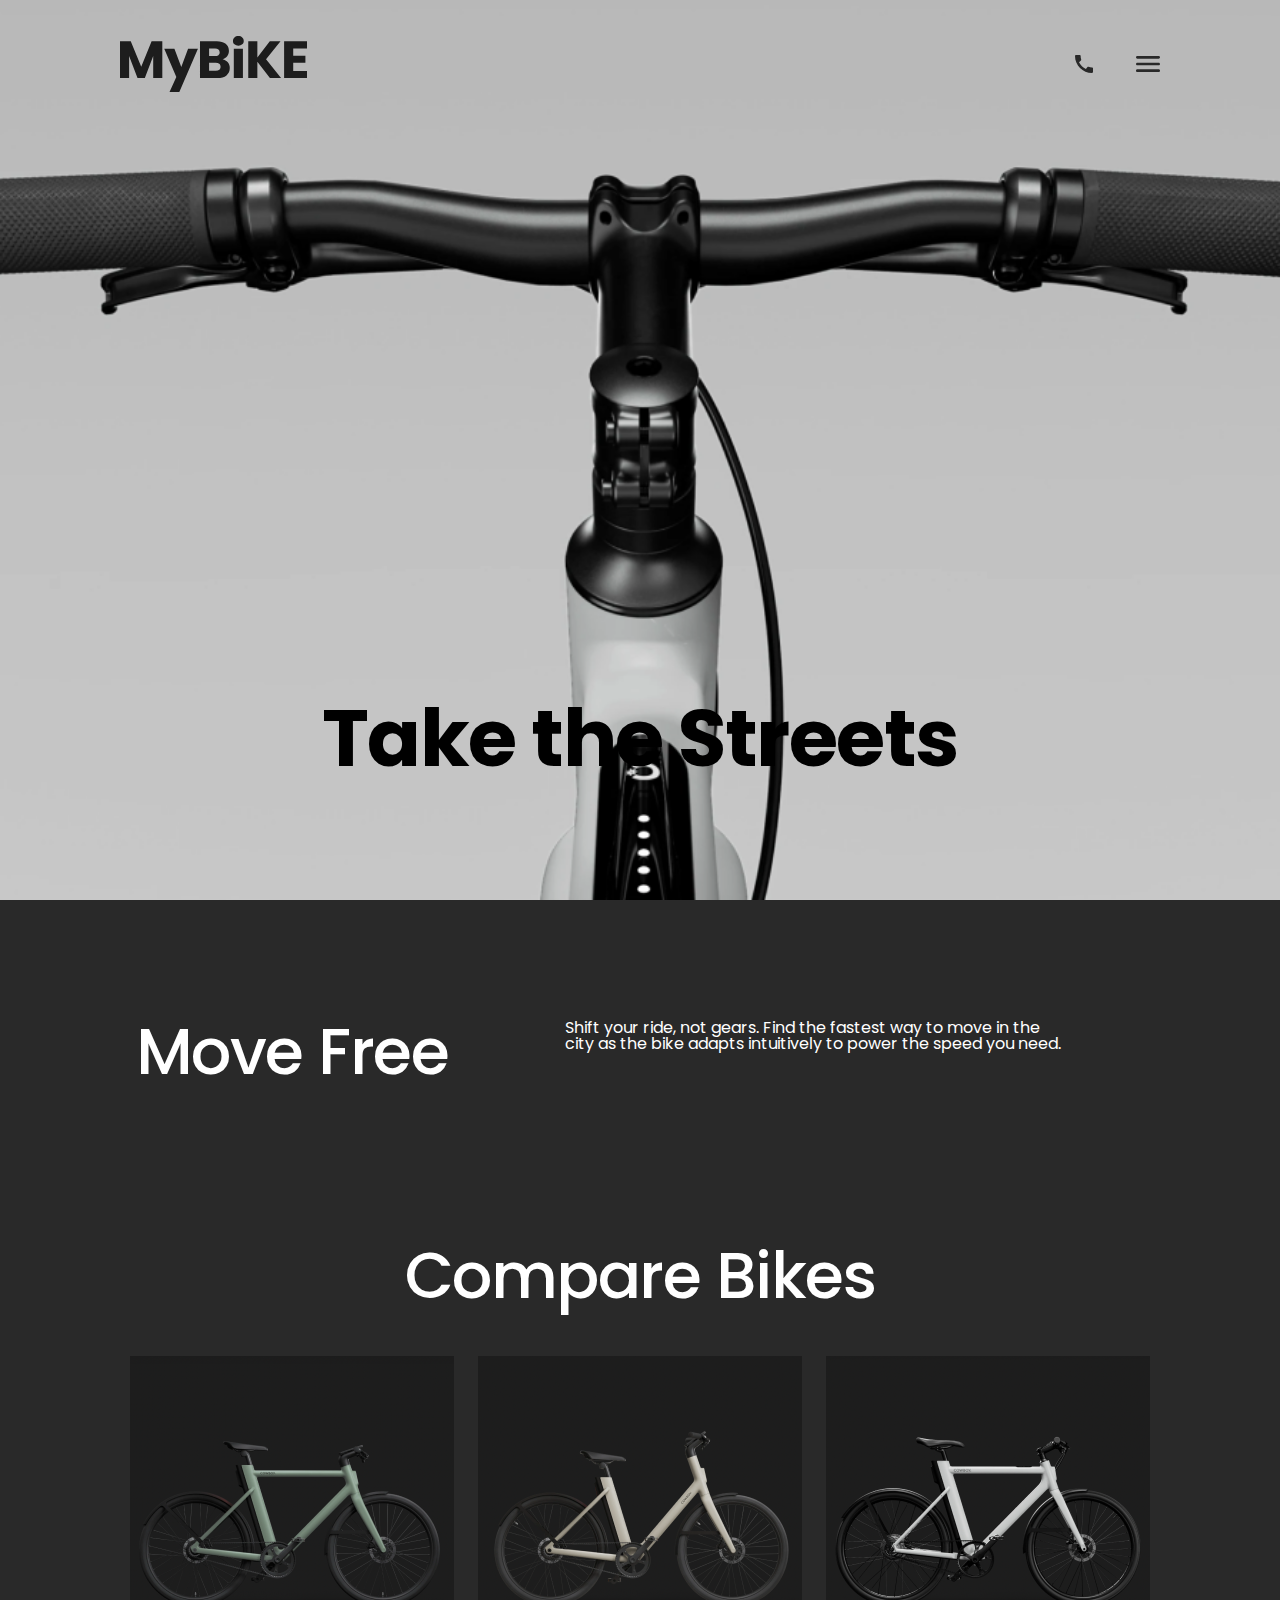
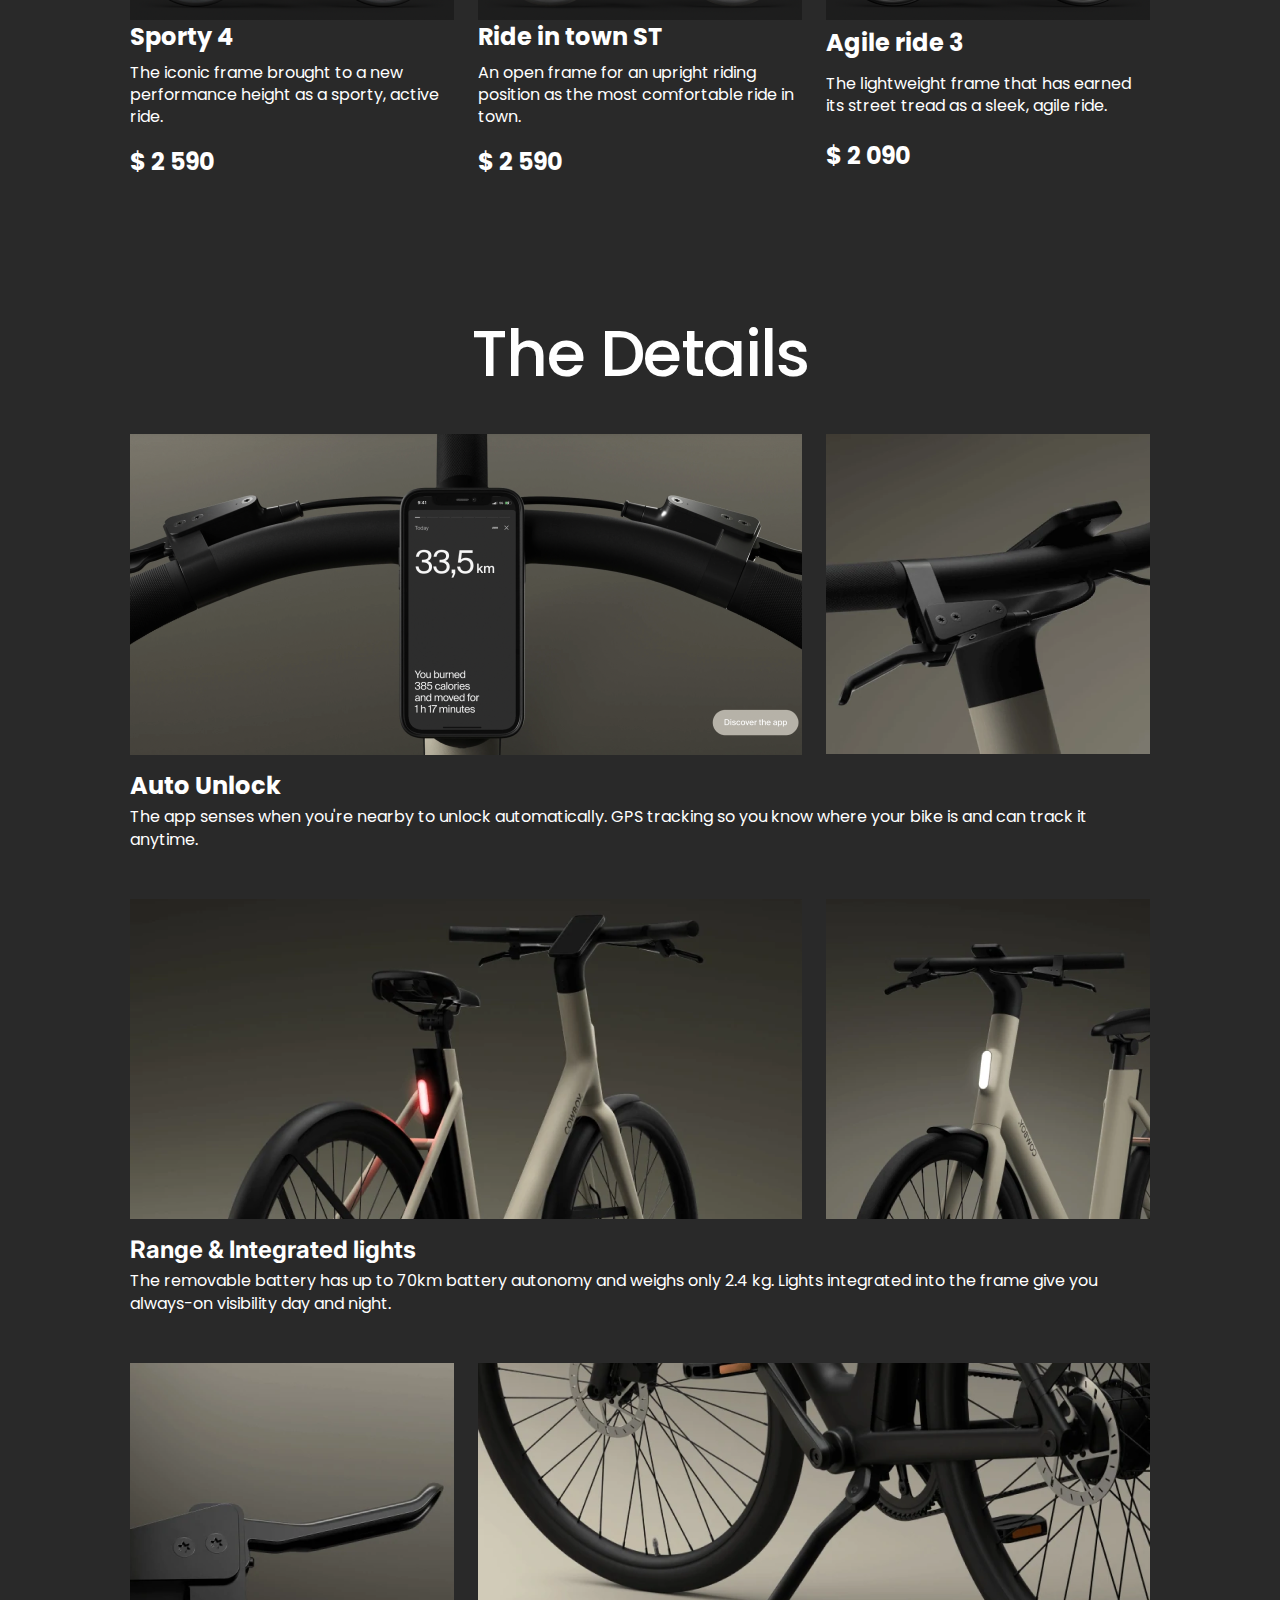
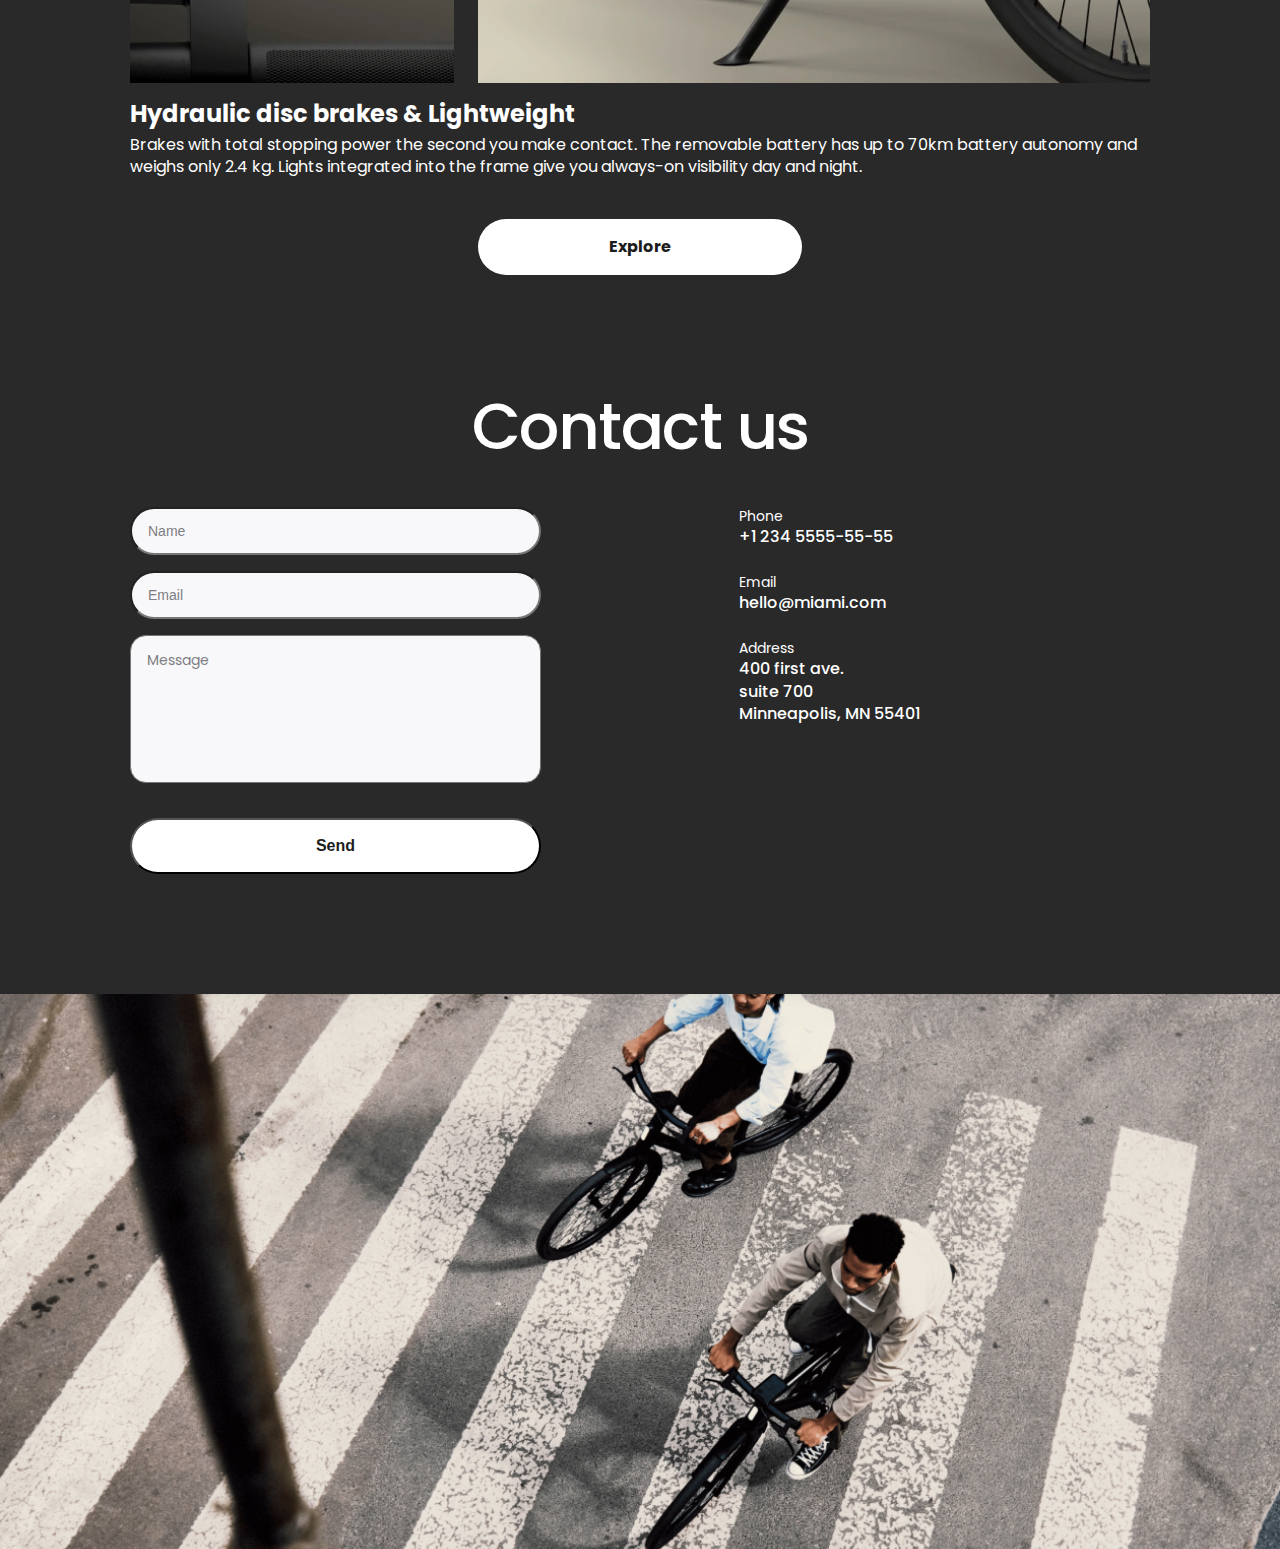
<file: index.html>
<!DOCTYPE html><html lang="en" class="page"><head><meta charset="UTF-8"><meta name="viewport" content="width=device-width, initial-scale=1.0"><title>MyBiKE</title><link rel="preconnect" href="https://fonts.googleapis.com"><link rel="preconnect" href="https://fonts.gstatic.com"><link href="https://fonts.googleapis.com/css2?family=Inter:wght@500&family=Poppins:wght@400;500;700&display=swap" rel="stylesheet"><link rel="stylesheet" href="main.5f1f6306.css"><link rel="shortcut icon" href="MyBiKE.26f3f024.svg"><script src="main.e9ca7e5c.js" defer></script></head><body> <form action="#" method="post" id="form"> <header class="page__header header" id="home"> <nav class="header__nav"> <a href="#home" alt="MyBIKE" class="logo"></a> <a href="tel:+1 234 555-55-55" alt="phone number" class="header__phone header__phone--position"></a> <a href="#menu" alt="menu opener" class="header__menu--btn" id="menu-btn"></a> <ul class="page__menu menu" id="menu"> <div class="menu__nav"> <a href="#home" alt="MyBIKE" class="logo" id="main-logo"></a> <a href="#home" alt="cross menu" class="cross" id="cross"></a> </div> <li class="menu__item"> <a href="#home" class="menu__link" id="link-home">Home</a> </li> <li class="menu__item"> <a href="#description" class="menu__link" id="description-link">About us</a> </li> <li class="menu__item"> <a href="#compare" class="menu__link" id="compare-link">Compare Bikes</a> </li> <li class="menu__item"> <a href="#details" class="menu__link" id="details-link">Details</a> </li> <li class="menu__item"> <a href="#contacts" class="menu__link" id="contact-link">Contacts</a> </li> <a href="tel:+1 234 555-55-55" class="menu__item menu__item--phone">+1 234 5555-55-55</a> <a href="#explore" class="menu__item menu__item--book-test" id="book-test"> Book a test ride </a> </ul> </nav> <h1 class="header__title">Take the Streets</h1> </header> <main class="page__main"> <section class="page__section page__section--description grid" id="description"> <h2 class="description__title grid__item--desktop-1-4 grid__item--tablet-1-3 grid__item--mobile-1-2">Move Free</h2> <p class="page__section--text grid__item--mobile-1-2 grid__item--tablet-4-6 grid__item--desktop-6-11"> Shift your ride, not gears. Find the fastest way to move in the city as the bike adapts intuitively to power the speed you need. </p> </section> <section class="page__section compare grid" id="compare"> <h2 class="compare__head-title grid__item--mobile-1-2 grid__item--tablet-2-5 grid__item--desktop-4-9">Compare Bikes</h2> <div class="compare__card grid__item--compare-1 grid__item--mobile-1-2 grid__item--tablet-2-5 grid__item--desktop-1-4"> <img src="sporty4.8b51e4ad.png" alt="Sporty 4" class="compare__img"> <p class="compare__title"> Sporty 4 </p> <p class="compare__description"> The iconic frame brought to a new performance height as a sporty, active ride. </p> <p class="compare__price">$ 2 590</p> </div> <div class="compare__card grid__item--mobile-1-2 grid__item--tablet-2-5 grid__item--desktop-5-8"> <img src="rideintown ST.8a0b5988.png" alt="ride in town bycicle" class="compare__img"> <p class="compare__title">Ride in town ST </p> <p class="compare__description"> An open frame for an upright riding position as the most comfortable ride in town. </p> <p class="compare__price">$ 2 590</p> </div> <div class="compare__card grid__item--mobile-1-2 grid__item--tablet-2-5 grid__item--desktop-9-12"> <img src="Agileride3.55ee7aba.png" alt="Sporty 4" class="compare__img"> <p class="compare__title"> Agile ride 3 </p> <p class="compare__description"> The lightweight frame that has earned its street tread as a sleek, agile ride. </p> <p class="compare__price">$ 2 090</p> </div> </section> <section class="page__section details grid grid__mob-details" id="details"> <h2 class="details--title title-position grid__item--mobile-1-2 grid__item--tablet-2-5 grid__item--desktop-4-9"> The Details </h2> <picture class="details__img grid__item--mobile-1-1 grid__item--tablet-1-4 grid__item--desktop-1-8"> <source srcset="autounlock1.36fca80e.png" media="(min-width: 1260px)"> <source srcset="autounlock1_tablet.7d09c671.png" media="(min-width: 744px)"> <img src="autounlock1_mobile.17357b2b.png" alt="auto unlock function"> </picture> <picture class="details__img grid__item--mobile-2-2 grid__item--tablet-5-6 grid__item--desktop-9-12"> <source srcset="autounlock2.b655d695.png" media="(min-width: 1260px)"> <source srcset="autounlock2_tablet.319e9d43.png" media="(min-width: 744px)"> <img src="autounlock2_mobile.09f99cb8.png" alt="auto unlock function"> </picture> <p class="details__feature grid__item--mobile-1-2 grid__item--tablet-1-2 grid__item--desktop-1-2"> Auto Unlock </p> <p class="details__description grid__item--mobile-1-2 grid__item--tablet-1-6 grid__item--desktop-1-12"> The app senses when you're nearby to unlock automatically. GPS tracking so you know where your bike is and can track it anytime. </p> <picture class="details__img grid__item--mobile-1-1 grid__item--tablet-1-4 grid__item--desktop-1-8"> <source srcset="backlights.daf8196b.png" media="(min-width: 1260px)"> <source srcset="backlights_tablet.d15fd196.png" media="(min-width: 744px)"> <img src="backlights_mobile.ff932038.png" alt="backlights image"> </picture> <picture class="details__img grid__item--mobile-2-2 grid__item--tablet-5-6 grid__item--desktop-9-12"> <source srcset="frontlights.145422e9.png" media="(min-width: 1260px)"> <source srcset="frontlights_tablet.cfd32f0e.png" media="(min-width: 744px)"> <img src="frontlights_mobile.ed2da178.png" alt="frontlights image"> </picture> <p class="details__feature details__feature--font grid__item--mobile-1-2 grid__item--tablet-1-6 grid__item--desktop-1-12"> Range & Integrated lights </p> <p class="details__description details__description--lights grid__item--mobile-1-2 grid__item--tablet-1-6 grid__item--desktop-1-12"> The removable battery has up to 70km battery autonomy and weighs only 2.4 kg. Lights integrated into the frame give you always-on visibility day and night. </p> <picture class="details__img grid__item--mobile-1-1 grid__item--tablet-1-2 grid__item--desktop-1-4"> <source srcset="hydraulic1.92a2bc2e.png" media="(min-width: 1260px)"> <source srcset="hydraulic1_tablet.63d74b94.png" media="(min-width: 744px)"> <img src="hydraulic1_mobile.d8356930.png" alt="auto unlock picture"> </picture> <picture class="details__img grid__item--mobile-2-2 grid__item--tablet-3-6 grid__item--desktop-5-12"> <source srcset="hydraulic2.fe311cf0.png" media="(min-width: 1260px)"> <source srcset="hydraulic2_tablet.b0ba09ed.png" media="(min-width: 744px)"> <img src="hydraulic2_mobile.30edf80d.png" alt="auto unlock picture"> </picture> <p class="details__feature grid__item--mobile-1-2 grid__item--tablet-1-6 grid__item--desktop-1-12"> Hydraulic disc brakes & Lightweight </p> <p class="details__description grid__item--mobile-1-2 grid__item--tablet-1-6 grid__item--desktop-1-12"> Brakes with total stopping power the second you make contact. The removable battery has up to 70km battery autonomy and weighs only 2.4 kg. Lights integrated into the frame give you always-on visibility day and night. </p> <a href="#" alt="explore" class="page__explore-btn grid__item--mobile-1-2 grid__item--tablet-2-5 grid__item--desktop-5-8" id="explore">Explore</a> </section> <section class="page__contacts contacts grid" id="contacts"> <h2 class="contacts__title grid__item--tablet-1-6 grid__item--desktop-1-12">Contact us</h2> <div class="grid__item--tablet-1-3 grid__item--desktop-1-5"> <label for="first_name"></label> <input type="text" id="first_name" autocomplete="off" placeholder="Name" class="contacts__input contacts__input--name" required> <label for="email"></label> <input type="email" id="email" placeholder="Email" class="contacts__input contacts__input--email" required> <label for="message"></label> <textarea name="message" id="message" class="contacts__input contacts__input--message" placeholder="Message" required></textarea> <button type="submit" class="contacts__button" id="button">Send</button> </div> <div class="grid__item--tablet-4-6 grid__item--desktop-8-12"> <p class="contacts__info contacts__info--phone">Phone</p> <a href="tel:+1 234 5555-55-55" class="contacts__data">+1 234 5555-55-55</a> <p class="contacts__info">Email</p> <a href="mailto: hello@miami.com" class="contacts__data">hello@miami.com</a> <p class="contacts__info">Address</p> <a href="https://www.google.com/maps/place/400+N+1st+Ave+STE+700,+Minneapolis,+MN+55401,+%D0%A1%D0%BF%D0%BE%D0%BB%D1%83%D1%87%D0%B5%D0%BD%D1%96+%D0%A8%D1%82%D0%B0%D1%82%D0%B8+%D0%90%D0%BC%D0%B5%D1%80%D0%B8%D0%BA%D0%B8/@44.9813258,-93.2753198,17z/data=!3m1!4b1!4m5!3m4!1s0x52b3328fdf233887:0x3348e5113ed2472d!8m2!3d44.9813258!4d-93.2731311" class="contacts__data" target="_blank"> 400 first ave. <br> suite 700 <br> Minneapolis, MN 55401 </a> </div> </section> </main> <footer class="page__footer"></footer> </form> </body></html>
</file>
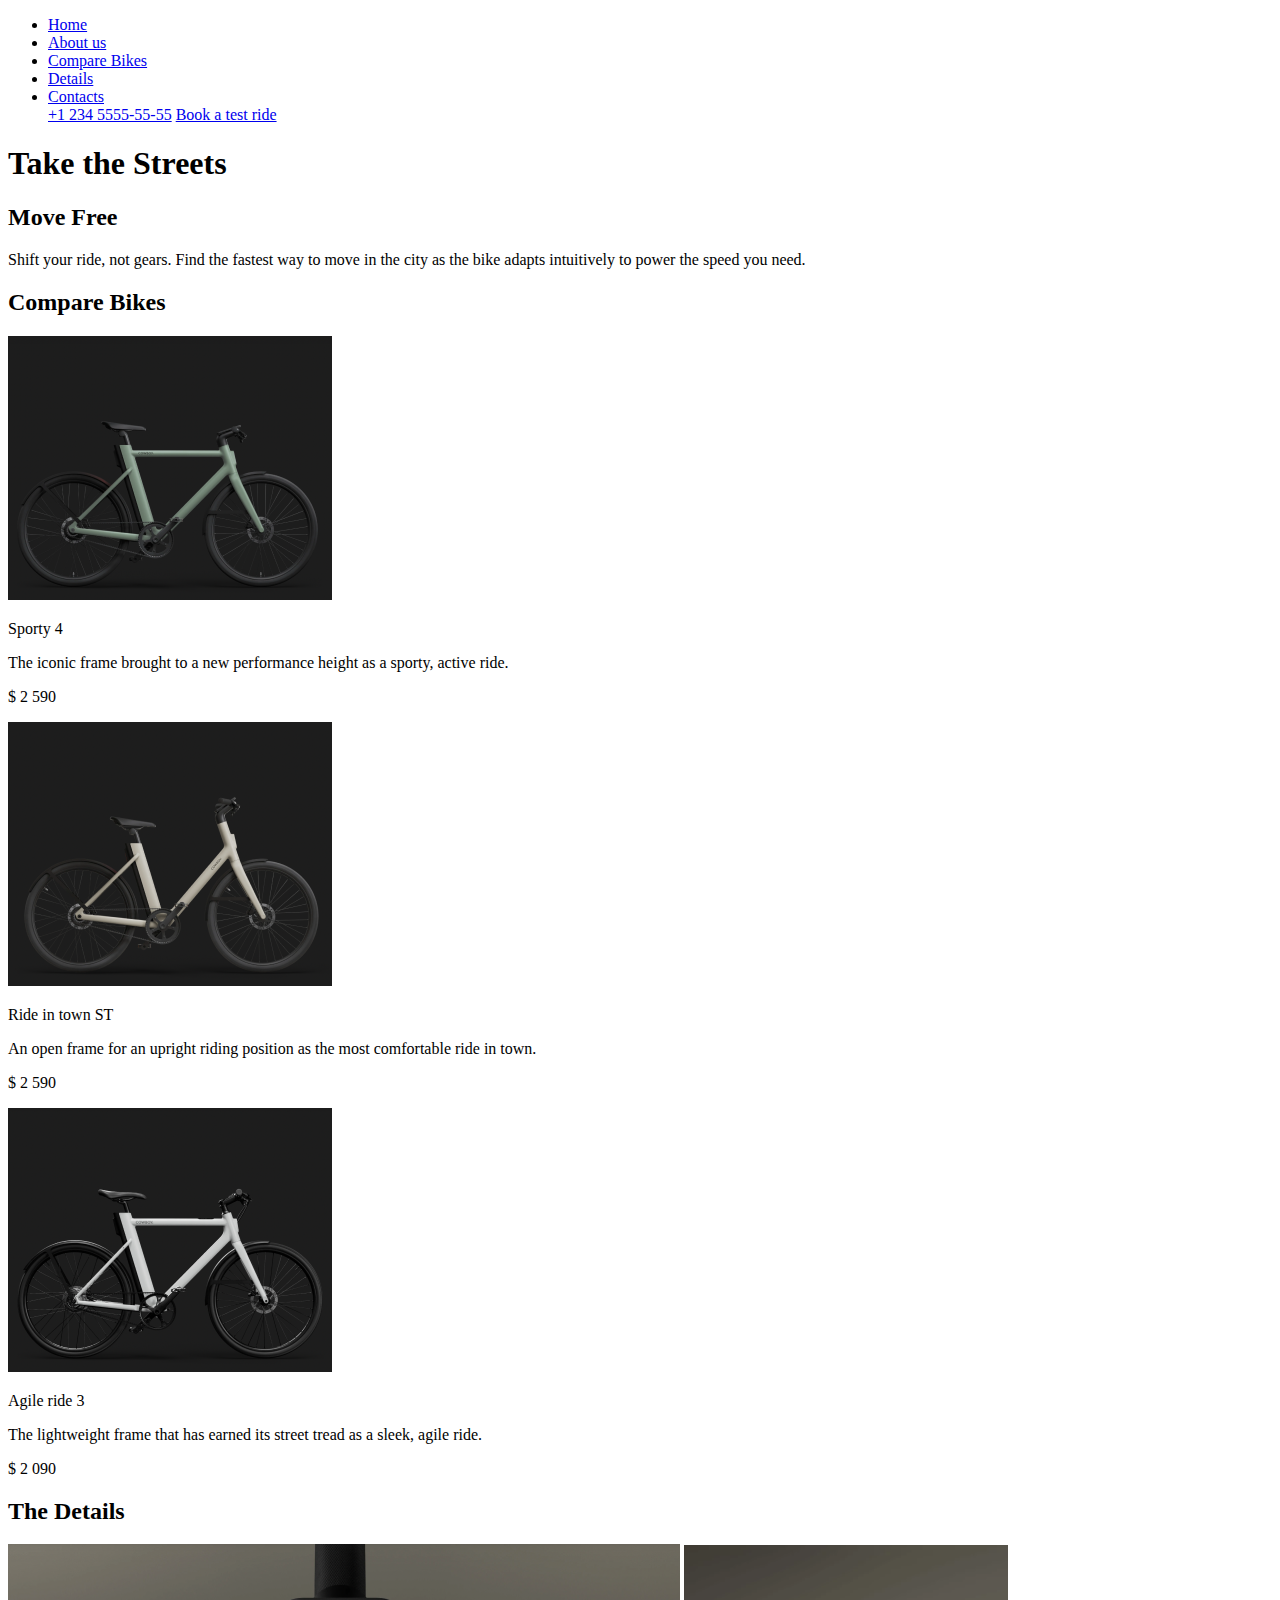
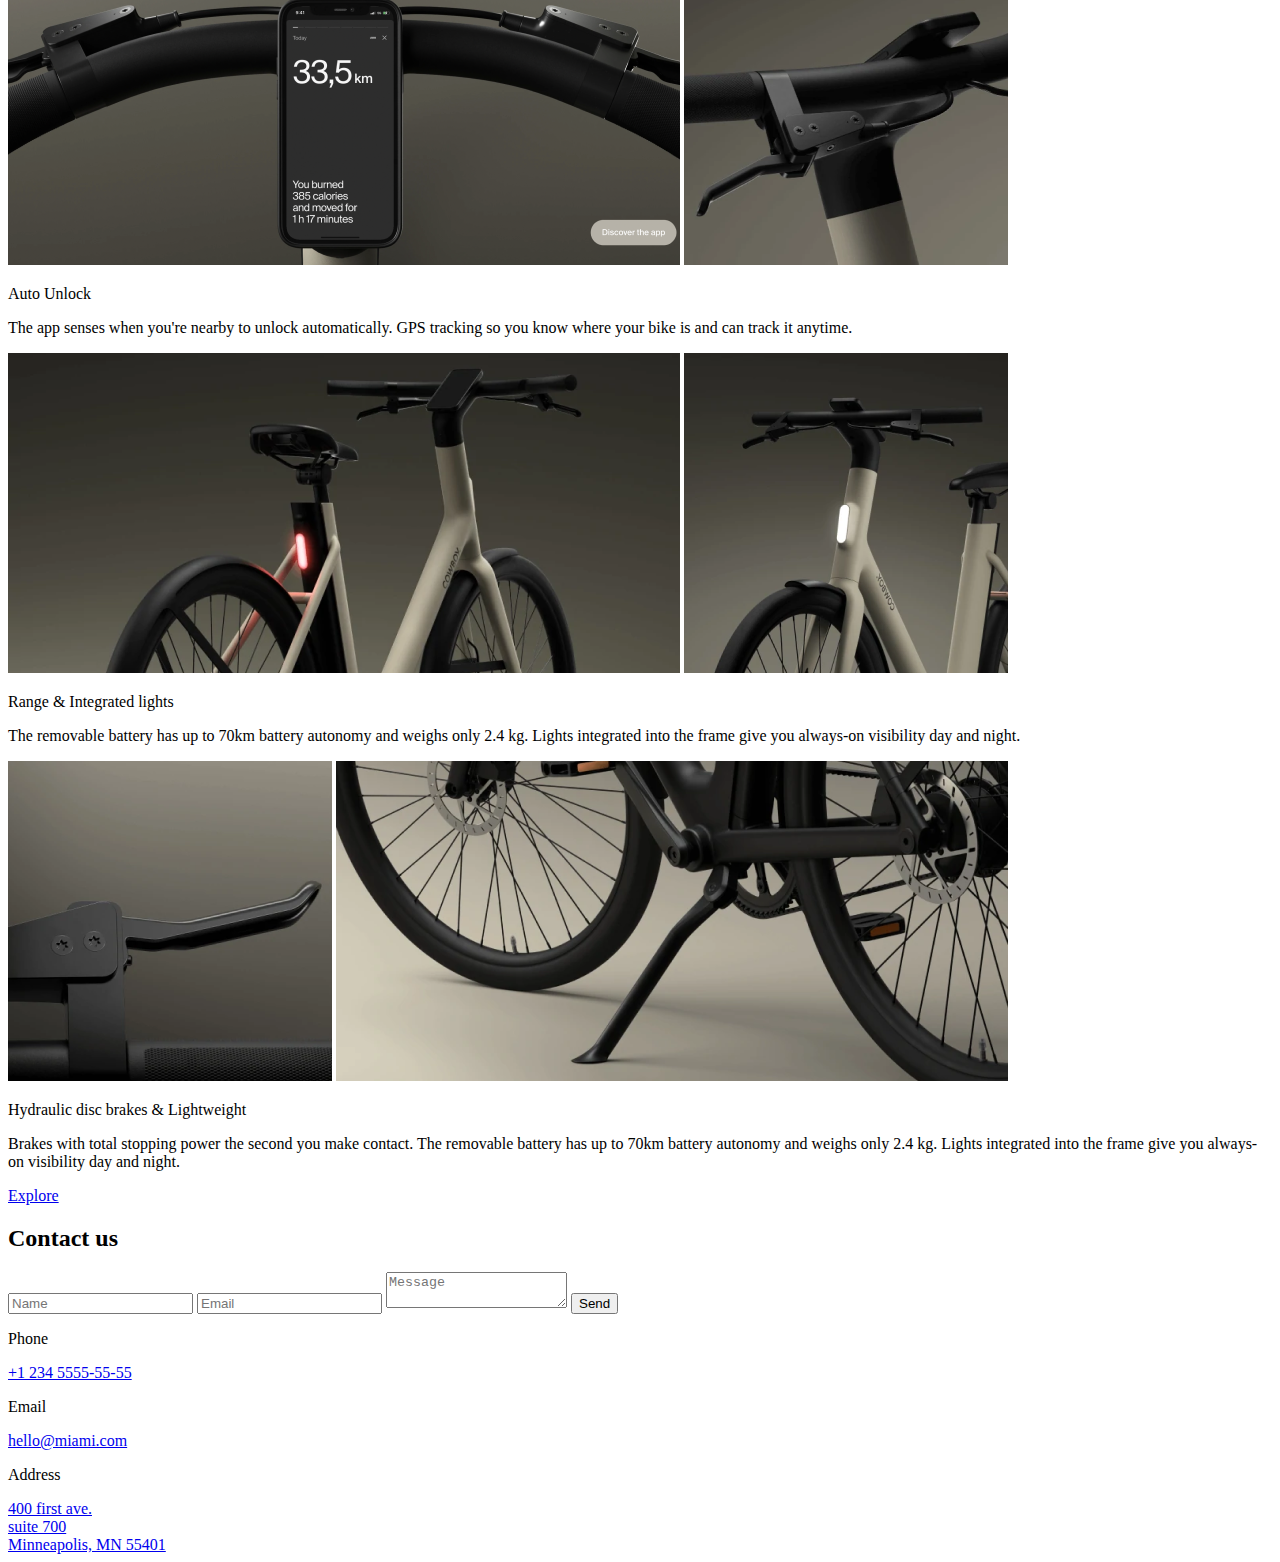
<file: src/index.html>
<!DOCTYPE html>
<html lang="en" class="page">
  <head>
    <meta charset="UTF-8">
    <meta name="viewport" content="width=device-width, initial-scale=1.0">
    <title>MyBiKE</title>
    <link rel="preconnect" href="https://fonts.googleapis.com">
    <link rel="preconnect" href="https://fonts.gstatic.com">
    <link href="https://fonts.googleapis.com/css2?family=Inter:wght@500&family=Poppins:wght@400;500;700&display=swap" rel="stylesheet">
    <link rel="stylesheet" href="./styles/main.scss">
    <link rel="shortcut icon" href="./images/MyBiKE.svg">
    <script src="scripts/main.js" defer></script>
  </head>
  <body>
    <form
    action="#"
    method="post"
    id="form"
    >
      <header
        class="page__header header"
        id="home"
      >
        <nav class="header__nav">
          <a
            href="#home"
            alt="MyBIKE"
            class="logo"
          ></a>

          <a
            href="tel:+1 234 555-55-55"
            alt="phone number"
            class="header__phone header__phone--position"
          ></a>

          <a
            href="#menu"
            alt="menu opener"
            class="header__menu--btn"
            id="menu-btn"
          ></a>

          <ul
            class="page__menu menu"
            id="menu"
          >
            <div class="menu__nav">
              <a
                href="#home"
                alt="MyBIKE"
                class="logo"
                id="main-logo"
              ></a>
              <a
                href="#home"
                alt="cross menu"
                class="cross"
                id="cross"
              ></a>
            </div>
            <li class="menu__item">
              <a
              href="#home"
              class="menu__link"
              id="link-home"
              >Home</a>
            </li>
            <li class="menu__item">
              <a
              href="#description"
              class="menu__link"
              id="description-link"
              >About us</a>
            </li>
            <li class="menu__item">
              <a
              href="#compare"
              class="menu__link"
              id="compare-link"
              >Compare Bikes</a>
            </li>
            <li class="menu__item">
              <a
              href="#details"
              class="menu__link"
              id="details-link">Details</a>
            </li>
            <li class="menu__item">
              <a
              href="#contacts"
              class="menu__link"
              id="contact-link">Contacts</a>
            </li>

            <a href="tel:+1 234 555-55-55" class="menu__item menu__item--phone">+1 234 5555-55-55</a>

            <a
              href="#explore"
              class="
              menu__item
              menu__item--book-test"
              id="book-test"
            >
              Book a test ride
            </a>
          </ul>
        </nav>

        <h1 class="header__title">Take the Streets</h1>
      </header>

      <main class="page__main">
        <section
        class="
        page__section
        page__section--description
        grid"
        id="description"
        >
          <h2 class="
          description__title
          grid__item--desktop-1-4
          grid__item--tablet-1-3
          grid__item--mobile-1-2"
          >Move Free</h2>

          <p class="
          page__section--text
          grid__item--mobile-1-2
          grid__item--tablet-4-6
          grid__item--desktop-6-11
          ">
            Shift your ride, not gears. Find the fastest way to move in the city as the bike adapts intuitively to power the speed you need.
          </p>
        </section>

        <section
        class="page__section
        compare
        grid"
        id="compare"
        >
          <h2 class="
          compare__head-title
          grid__item--mobile-1-2
          grid__item--tablet-2-5
          grid__item--desktop-4-9"
          >Compare Bikes</h2>

          <div class="
          compare__card
          grid__item--compare-1
          grid__item--mobile-1-2
          grid__item--tablet-2-5
          grid__item--desktop-1-4
          ">
            <img
            src="./images/photos/sporty4.png"
            alt="Sporty 4"
            class="
            compare__img"
            >
            <p class="
            compare__title"
            >
              Sporty 4
            </p>
            <p class="
            compare__description"
            >
              The iconic frame brought to a new performance height as a sporty, active ride.
            </p>
            <p class="
            compare__price"
            >$ 2 590</p>
          </div>

          <div class="
          compare__card
          grid__item--mobile-1-2
          grid__item--tablet-2-5
          grid__item--desktop-5-8
          ">
            <img
            src="./images/photos/rideintown ST.png"
            alt="ride in town bycicle"
            class="
            compare__img"
            >
            <p class="
            compare__title"
            >Ride in town ST
            </p>
            <p class="
            compare__description"
            >
              An open frame for an upright riding position as the most comfortable ride in town.
            </p>
            <p class="
            compare__price"
            >$ 2 590</p>
          </div>
          <div class="
          compare__card
          grid__item--mobile-1-2
          grid__item--tablet-2-5
          grid__item--desktop-9-12
          ">
            <img
            src="./images/photos/Agileride3.png"
            alt="Sporty 4"
            class="
            compare__img"
            >
            <p class="
            compare__title"
            >
              Agile ride 3
            </p>
            <p class="
            compare__description"
            >
              The lightweight frame that has earned its street tread as a sleek, agile ride.
            </p>
            <p class="
            compare__price"
            >$ 2 090</p>
          </div>
        </section>

        <section
          class="page__section
          details
          grid
          grid__mob-details"
          id="details"
        >
          <h2 class="
            details--title
            title-position
            grid__item--mobile-1-2
            grid__item--tablet-2-5
            grid__item--desktop-4-9"
          >
            The Details
          </h2>

          <picture
            class="
              details__img
              grid__item--mobile-1-1
              grid__item--tablet-1-4
              grid__item--desktop-1-8"
          >
            <source srcset="./images/photos/autounlock1.png" media="(min-width: 1260px)">
            <source srcset="./images/photos/autounlock1_tablet.png" media="(min-width: 744px)">
            <img
            src="./images/photos/autounlock1_mobile.png"
            alt="auto unlock function"
            >
          </picture>

          <picture
            class="
              details__img
              grid__item--mobile-2-2
              grid__item--tablet-5-6
              grid__item--desktop-9-12"
          >
            <source srcset="./images/photos/autounlock2.png" media="(min-width: 1260px)">
            <source srcset="./images/photos/autounlock2_tablet.png" media="(min-width: 744px)">
            <img
            src="./images/photos/autounlock2_mobile.png"
            alt="auto unlock function"
            >
          </picture>

          <p class="
          details__feature
          grid__item--mobile-1-2
          grid__item--tablet-1-2
          grid__item--desktop-1-2"
          >
            Auto Unlock
          </p>

          <p class="
          details__description
          grid__item--mobile-1-2
          grid__item--tablet-1-6
          grid__item--desktop-1-12"
          >
            The app senses when you're nearby to unlock automatically. GPS tracking so you know where your bike is and can track it anytime.
          </p>

          <picture
            class="
            details__img
            grid__item--mobile-1-1
            grid__item--tablet-1-4
            grid__item--desktop-1-8"
          >
            <source srcset="./images/photos/backlights.png"
              media="(min-width: 1260px)">
            <source srcset="./images/photos/backlights_tablet.png"
              media="(min-width: 744px)">
            <img
            src="./images/photos/backlights_mobile.png"
            alt="backlights image"
            >
          </picture>

          <picture
          class="
            details__img
            grid__item--mobile-2-2
            grid__item--tablet-5-6
            grid__item--desktop-9-12"
          >
            <source srcset="./images/photos/frontlights.png"
              media="(min-width: 1260px)">
            <source srcset="./images/photos/frontlights_tablet.png" media="(min-width: 744px)">
            <img
            src="./images/photos/frontlights_mobile.png"
            alt="frontlights image"
            >
          </picture>

          <p class="
          details__feature
          details__feature--font
          grid__item--mobile-1-2
          grid__item--tablet-1-6
          grid__item--desktop-1-12"
          >
            Range & Integrated lights
          </p>

          <p class="
            details__description
            details__description--lights
            grid__item--mobile-1-2
            grid__item--tablet-1-6
            grid__item--desktop-1-12"
          >
            The removable battery has up to 70km battery autonomy and weighs only 2.4 kg. Lights integrated into the frame give you always-on visibility day and night.
          </p>

          <picture
          class="
            details__img
            grid__item--mobile-1-1
            grid__item--tablet-1-2
            grid__item--desktop-1-4"
          >
            <source srcset="./images/photos/hydraulic1.png"
              media="(min-width: 1260px)">
            <source srcset="./images/photos/hydraulic1_tablet.png" media="(min-width: 744px)">
            <img
            src="./images/photos/hydraulic1_mobile.png"
            alt="auto unlock picture"
            >
          </picture>

          <picture
          class="
            details__img
            grid__item--mobile-2-2
            grid__item--tablet-3-6
            grid__item--desktop-5-12"
          >
            <source srcset="./images/photos/hydraulic2.png"
              media="(min-width: 1260px)">
            <source srcset="./images/photos/hydraulic2_tablet.png" media="(min-width: 744px)">
            <img
            src="./images/photos/hydraulic2_mobile.png"
            alt="auto unlock picture"
            >
          </picture>

          <p class="
          details__feature
          grid__item--mobile-1-2
          grid__item--tablet-1-6
          grid__item--desktop-1-12
          ">
            Hydraulic disc brakes & Lightweight
          </p>

          <p class="
          details__description
          grid__item--mobile-1-2
          grid__item--tablet-1-6
          grid__item--desktop-1-12"
          >
            Brakes with total stopping power the second you make contact. The removable battery has up to 70km battery autonomy and weighs only 2.4 kg. Lights integrated into the frame give you always-on visibility day and night.
          </p>
          <a
            href="#"
            alt="explore"
            class="
            page__explore-btn
            grid__item--mobile-1-2
            grid__item--tablet-2-5
            grid__item--desktop-5-8
            "
            id="explore"
          >Explore</a>
        </section>


        <section
        class="page__contacts contacts
        grid"
        id="contacts"
        >
          <h2 class="
          contacts__title
          grid__item--tablet-1-6
          grid__item--desktop-1-12"
          >Contact us</h2>

          <div class="
          grid__item--tablet-1-3
          grid__item--desktop-1-5"
          >
            <label for="first_name"></label>
            <input
            type="text"
            id="first_name"
            autocomplete="off"
            placeholder="Name"
            class="
            contacts__input
            contacts__input--name"
            required=""
            >

            <label for="email"></label>
            <input
            type="email"
            id="email"
            placeholder="Email"
            class="
            contacts__input
            contacts__input--email"
            required
            >

            <label for="message"></label>
            <textarea
            name="message"
            id="message"
            class="
            contacts__input
            contacts__input--message"
            placeholder="Message"
            required=""
            ></textarea>

            <button
            type="submit"
            class="
            contacts__button"
            id="button"
            >Send</button>
          </div>

          <div class="
          grid__item--tablet-4-6
          grid__item--desktop-8-12"
          >
            <p
            class="
            contacts__info
            contacts__info--phone"
            >Phone</p>
            <a href="tel:+1 234 5555-55-55"
            class="
            contacts__data"
            >+1 234 5555-55-55</a>
            <p class="
            contacts__info"
            >Email</p>
            <a href="mailto: hello@miami.com" class="
            contacts__data"
            >hello@miami.com</a>
            <p class="
            contacts__info"
            >Address</p>
            <a href="https://www.google.com/maps/place/400+N+1st+Ave+STE+700,+Minneapolis,+MN+55401,+%D0%A1%D0%BF%D0%BE%D0%BB%D1%83%D1%87%D0%B5%D0%BD%D1%96+%D0%A8%D1%82%D0%B0%D1%82%D0%B8+%D0%90%D0%BC%D0%B5%D1%80%D0%B8%D0%BA%D0%B8/@44.9813258,-93.2753198,17z/data=!3m1!4b1!4m5!3m4!1s0x52b3328fdf233887:0x3348e5113ed2472d!8m2!3d44.9813258!4d-93.2731311"
            class="contacts__data"
            target="_blank"
            >
              400 first ave. <br>
              suite 700 <br>
              Minneapolis, MN 55401
            </a>
          </div>
        </section>
      </main>

      <footer class="page__footer"></footer>
    </form>
  </body>
</html>
</file>
<file: main.5f1f6306.css>
a,article,b,body,center,div,em,footer,form,h1,h2,h3,h4,h5,h6,header,html,i,img,label,li,menu,nav,ol,p,section,span,td,th,time,tr,u,ul,var{margin:0;padding:0;border:0;font-size:100%;vertical-align:baseline}article,footer,header,hgroup,menu,nav,section{display:block}body{line-height:1}ol,ul{list-style:none}blockquote,q{quotes:none}blockquote:after,blockquote:before,q:after,q:before{content:""}table{border-collapse:collapse;border-spacing:0}.contacts__button,.page__explore-btn{height:56px;width:100%;font-weight:700;font-size:16px;text-decoration:none;line-height:27px;color:#1d1d1d;background-color:#fff;border-radius:40px;transition:all .3s}.contacts__button:hover,.page__explore-btn:hover{cursor:pointer;box-shadow:1px 4px 16px rgba(232,232,240,.4)}.contacts__button:focus,.page__explore-btn:focus{box-shadow:1px 4px 16px rgba(232,232,240,.64)}.compare__head-title,.contacts__title,.description__title,.details--title,.page__section--title{font-weight:500;font-size:32px;letter-spacing:-1.5px;color:#fff;text-align:center}@media (min-width:744px){.compare__head-title,.contacts__title,.description__title,.details--title,.page__section--title{font-size:48px}}@media (min-width:1260px){.compare__head-title,.contacts__title,.description__title,.details--title,.page__section--title{font-size:64px}}.fixed-position{overflow:hidden}.header{display:flex;flex-direction:column;justify-content:space-between;padding:29px 20px 90px;margin:0 auto;font-weight:700;font-size:12px;line-height:16px;background:url(header.82de311e.png) no-repeat 50%;background-size:cover;height:100vh}@media (min-width:744px){.header{padding:36px 72px 130px}}@media (min-width:1260px){.header{padding:36px 120px 122px}}.header__nav{--nav-cell-size:18px;display:grid;align-items:center;justify-content:space-between;grid-template-columns:1fr var(--nav-cell-size) var(--nav-cell-size);gap:30px}@media (min-width:744px){.header__nav{--nav-cell-size:24px;gap:40px}}.header__phone{display:flex;flex-direction:column;align-items:center;width:100%;padding-bottom:100%;background:url(phone.655d0eeb.svg) no-repeat 50%;text-transform:uppercase;text-decoration:none;letter-spacing:2px}@media (min-width:744px){.header__phone:before{transform:translate(-70%,100%);width:max-content;color:#292929;content:"+1 234 555-55-55";opacity:0;pointer-events:none;transition-duration:.4s}.header__phone:hover:before{pointer-events:all;opacity:1}}.header__menu--btn{background-image:url(menu-btn_small.e8403031.svg);width:18px;height:12px}@media (min-width:744px){.header__menu--btn{background-image:url(menu-btn_large.67646055.svg);width:24px;height:16px}}.header__menu--btn:hover{background-image:url(menu_hover.99723928.svg)}.header__title{font-weight:700;font-size:36px;line-height:100%;align-self:center;letter-spacing:-1.5px}@media (min-width:744px){.header__title{font-size:64px}}@media (min-width:1260px){.header__title{font-size:80px}}.logo{background-image:url(MyBiKE_phone_size.279c1cdf.svg);width:130px;height:38px}@media (min-width:744px){.logo{background-image:url(MyBiKE.26f3f024.svg);width:187px;height:56px}}.cross{background-image:url(cross_small.6f79af51.svg);width:16px;height:16px}@media (min-width:744px){.cross{background-image:url(cross_large.b83b88b4.svg);width:21px;height:21px}}.cross:target,.page__menu{transform:translateX(100%)}.page__menu{position:fixed;display:none;top:0;left:0;right:0;transition:transform .4s}.page__menu:target{transform:translateX(0)}.menu{display:grid;margin:0 auto;height:100vh;background-color:#e5e5e5;padding:24px 20px}@media (min-width:744px){.menu{padding:36px 72px}}@media (min-width:1260px){.menu{padding:36px 120px}}.menu__nav{display:grid;grid-template-columns:1fr 16px;justify-content:space-between;align-items:center}@media (min-width:1260px){.menu__nav{grid-template-columns:1fr 22px}}.menu__item{text-decoration:none;color:#1d1d1d;font-weight:700;font-size:22px;letter-spacing:2px;text-transform:uppercase}.menu__item:not(.menu__item:first-child){margin-top:32px}.menu__item--phone{margin-top:40px;font-size:16px;line-height:27px}.menu__item--book-test{margin-top:16px;font-size:12px;padding-bottom:8px;border-bottom:1px solid #1d1d1d;width:max-content}.menu__link{display:inline-block;padding-bottom:8px;border-bottom:1px solid transparent;transition:border-color .3s;text-decoration:none;color:#1d1d1d}.menu__link:hover{border-color:#1d1d1d}.grid{display:grid}@media (min-width:320px){.grid__mob-details{grid-template-columns:repeat(2,130px);column-gap:20px}}@media (min-width:744px){.grid{grid-template-columns:repeat(6,80px);column-gap:24px}}@media (min-width:1260px){.grid{grid-template-columns:repeat(12,63px);column-gap:24px}}.grid__details-combile{grid-template-columns:repeat(2,130px);column-gap:20px}@media (min-width:744px){.grid__item--tablet-1-1{grid-column:1/2}}@media (min-width:1260px){.grid__item--desktop-1-1{grid-column:1/2}}@media (min-width:320px){.grid__item--mobile-1-1{grid-column:1/2}}@media (min-width:744px){.grid__item--tablet-1-2{grid-column:1/3}}@media (min-width:1260px){.grid__item--desktop-1-2{grid-column:1/3}}@media (min-width:320px){.grid__item--mobile-1-2{grid-column:1/3}}@media (min-width:744px){.grid__item--tablet-1-3{grid-column:1/4}}@media (min-width:1260px){.grid__item--desktop-1-3{grid-column:1/4}}@media (min-width:320px){.grid__item--mobile-1-3{grid-column:1/4}}@media (min-width:744px){.grid__item--tablet-1-4{grid-column:1/5}}@media (min-width:1260px){.grid__item--desktop-1-4{grid-column:1/5}}@media (min-width:320px){.grid__item--mobile-1-4{grid-column:1/5}}@media (min-width:744px){.grid__item--tablet-1-5{grid-column:1/6}}@media (min-width:1260px){.grid__item--desktop-1-5{grid-column:1/6}}@media (min-width:320px){.grid__item--mobile-1-5{grid-column:1/6}}@media (min-width:744px){.grid__item--tablet-1-6{grid-column:1/7}}@media (min-width:1260px){.grid__item--desktop-1-6{grid-column:1/7}}@media (min-width:320px){.grid__item--mobile-1-6{grid-column:1/7}}@media (min-width:744px){.grid__item--tablet-1-7{grid-column:1/8}}@media (min-width:1260px){.grid__item--desktop-1-7{grid-column:1/8}}@media (min-width:320px){.grid__item--mobile-1-7{grid-column:1/8}}@media (min-width:744px){.grid__item--tablet-1-8{grid-column:1/9}}@media (min-width:1260px){.grid__item--desktop-1-8{grid-column:1/9}}@media (min-width:320px){.grid__item--mobile-1-8{grid-column:1/9}}@media (min-width:744px){.grid__item--tablet-1-9{grid-column:1/10}}@media (min-width:1260px){.grid__item--desktop-1-9{grid-column:1/10}}@media (min-width:320px){.grid__item--mobile-1-9{grid-column:1/10}}@media (min-width:744px){.grid__item--tablet-1-10{grid-column:1/11}}@media (min-width:1260px){.grid__item--desktop-1-10{grid-column:1/11}}@media (min-width:320px){.grid__item--mobile-1-10{grid-column:1/11}}@media (min-width:744px){.grid__item--tablet-1-11{grid-column:1/12}}@media (min-width:1260px){.grid__item--desktop-1-11{grid-column:1/12}}@media (min-width:320px){.grid__item--mobile-1-11{grid-column:1/12}}@media (min-width:744px){.grid__item--tablet-1-12{grid-column:1/13}}@media (min-width:1260px){.grid__item--desktop-1-12{grid-column:1/13}}@media (min-width:320px){.grid__item--mobile-1-12{grid-column:1/13}}@media (min-width:744px){.grid__item--tablet-2-2{grid-column:2/3}}@media (min-width:1260px){.grid__item--desktop-2-2{grid-column:2/3}}@media (min-width:320px){.grid__item--mobile-2-2{grid-column:2/3}}@media (min-width:744px){.grid__item--tablet-2-3{grid-column:2/4}}@media (min-width:1260px){.grid__item--desktop-2-3{grid-column:2/4}}@media (min-width:320px){.grid__item--mobile-2-3{grid-column:2/4}}@media (min-width:744px){.grid__item--tablet-2-4{grid-column:2/5}}@media (min-width:1260px){.grid__item--desktop-2-4{grid-column:2/5}}@media (min-width:320px){.grid__item--mobile-2-4{grid-column:2/5}}@media (min-width:744px){.grid__item--tablet-2-5{grid-column:2/6}}@media (min-width:1260px){.grid__item--desktop-2-5{grid-column:2/6}}@media (min-width:320px){.grid__item--mobile-2-5{grid-column:2/6}}@media (min-width:744px){.grid__item--tablet-2-6{grid-column:2/7}}@media (min-width:1260px){.grid__item--desktop-2-6{grid-column:2/7}}@media (min-width:320px){.grid__item--mobile-2-6{grid-column:2/7}}@media (min-width:744px){.grid__item--tablet-2-7{grid-column:2/8}}@media (min-width:1260px){.grid__item--desktop-2-7{grid-column:2/8}}@media (min-width:320px){.grid__item--mobile-2-7{grid-column:2/8}}@media (min-width:744px){.grid__item--tablet-2-8{grid-column:2/9}}@media (min-width:1260px){.grid__item--desktop-2-8{grid-column:2/9}}@media (min-width:320px){.grid__item--mobile-2-8{grid-column:2/9}}@media (min-width:744px){.grid__item--tablet-2-9{grid-column:2/10}}@media (min-width:1260px){.grid__item--desktop-2-9{grid-column:2/10}}@media (min-width:320px){.grid__item--mobile-2-9{grid-column:2/10}}@media (min-width:744px){.grid__item--tablet-2-10{grid-column:2/11}}@media (min-width:1260px){.grid__item--desktop-2-10{grid-column:2/11}}@media (min-width:320px){.grid__item--mobile-2-10{grid-column:2/11}}@media (min-width:744px){.grid__item--tablet-2-11{grid-column:2/12}}@media (min-width:1260px){.grid__item--desktop-2-11{grid-column:2/12}}@media (min-width:320px){.grid__item--mobile-2-11{grid-column:2/12}}@media (min-width:744px){.grid__item--tablet-2-12{grid-column:2/13}}@media (min-width:1260px){.grid__item--desktop-2-12{grid-column:2/13}}@media (min-width:320px){.grid__item--mobile-2-12{grid-column:2/13}}@media (min-width:744px){.grid__item--tablet-3-3{grid-column:3/4}}@media (min-width:1260px){.grid__item--desktop-3-3{grid-column:3/4}}@media (min-width:320px){.grid__item--mobile-3-3{grid-column:3/4}}@media (min-width:744px){.grid__item--tablet-3-4{grid-column:3/5}}@media (min-width:1260px){.grid__item--desktop-3-4{grid-column:3/5}}@media (min-width:320px){.grid__item--mobile-3-4{grid-column:3/5}}@media (min-width:744px){.grid__item--tablet-3-5{grid-column:3/6}}@media (min-width:1260px){.grid__item--desktop-3-5{grid-column:3/6}}@media (min-width:320px){.grid__item--mobile-3-5{grid-column:3/6}}@media (min-width:744px){.grid__item--tablet-3-6{grid-column:3/7}}@media (min-width:1260px){.grid__item--desktop-3-6{grid-column:3/7}}@media (min-width:320px){.grid__item--mobile-3-6{grid-column:3/7}}@media (min-width:744px){.grid__item--tablet-3-7{grid-column:3/8}}@media (min-width:1260px){.grid__item--desktop-3-7{grid-column:3/8}}@media (min-width:320px){.grid__item--mobile-3-7{grid-column:3/8}}@media (min-width:744px){.grid__item--tablet-3-8{grid-column:3/9}}@media (min-width:1260px){.grid__item--desktop-3-8{grid-column:3/9}}@media (min-width:320px){.grid__item--mobile-3-8{grid-column:3/9}}@media (min-width:744px){.grid__item--tablet-3-9{grid-column:3/10}}@media (min-width:1260px){.grid__item--desktop-3-9{grid-column:3/10}}@media (min-width:320px){.grid__item--mobile-3-9{grid-column:3/10}}@media (min-width:744px){.grid__item--tablet-3-10{grid-column:3/11}}@media (min-width:1260px){.grid__item--desktop-3-10{grid-column:3/11}}@media (min-width:320px){.grid__item--mobile-3-10{grid-column:3/11}}@media (min-width:744px){.grid__item--tablet-3-11{grid-column:3/12}}@media (min-width:1260px){.grid__item--desktop-3-11{grid-column:3/12}}@media (min-width:320px){.grid__item--mobile-3-11{grid-column:3/12}}@media (min-width:744px){.grid__item--tablet-3-12{grid-column:3/13}}@media (min-width:1260px){.grid__item--desktop-3-12{grid-column:3/13}}@media (min-width:320px){.grid__item--mobile-3-12{grid-column:3/13}}@media (min-width:744px){.grid__item--tablet-4-4{grid-column:4/5}}@media (min-width:1260px){.grid__item--desktop-4-4{grid-column:4/5}}@media (min-width:320px){.grid__item--mobile-4-4{grid-column:4/5}}@media (min-width:744px){.grid__item--tablet-4-5{grid-column:4/6}}@media (min-width:1260px){.grid__item--desktop-4-5{grid-column:4/6}}@media (min-width:320px){.grid__item--mobile-4-5{grid-column:4/6}}@media (min-width:744px){.grid__item--tablet-4-6{grid-column:4/7}}@media (min-width:1260px){.grid__item--desktop-4-6{grid-column:4/7}}@media (min-width:320px){.grid__item--mobile-4-6{grid-column:4/7}}@media (min-width:744px){.grid__item--tablet-4-7{grid-column:4/8}}@media (min-width:1260px){.grid__item--desktop-4-7{grid-column:4/8}}@media (min-width:320px){.grid__item--mobile-4-7{grid-column:4/8}}@media (min-width:744px){.grid__item--tablet-4-8{grid-column:4/9}}@media (min-width:1260px){.grid__item--desktop-4-8{grid-column:4/9}}@media (min-width:320px){.grid__item--mobile-4-8{grid-column:4/9}}@media (min-width:744px){.grid__item--tablet-4-9{grid-column:4/10}}@media (min-width:1260px){.grid__item--desktop-4-9{grid-column:4/10}}@media (min-width:320px){.grid__item--mobile-4-9{grid-column:4/10}}@media (min-width:744px){.grid__item--tablet-4-10{grid-column:4/11}}@media (min-width:1260px){.grid__item--desktop-4-10{grid-column:4/11}}@media (min-width:320px){.grid__item--mobile-4-10{grid-column:4/11}}@media (min-width:744px){.grid__item--tablet-4-11{grid-column:4/12}}@media (min-width:1260px){.grid__item--desktop-4-11{grid-column:4/12}}@media (min-width:320px){.grid__item--mobile-4-11{grid-column:4/12}}@media (min-width:744px){.grid__item--tablet-4-12{grid-column:4/13}}@media (min-width:1260px){.grid__item--desktop-4-12{grid-column:4/13}}@media (min-width:320px){.grid__item--mobile-4-12{grid-column:4/13}}@media (min-width:744px){.grid__item--tablet-5-5{grid-column:5/6}}@media (min-width:1260px){.grid__item--desktop-5-5{grid-column:5/6}}@media (min-width:320px){.grid__item--mobile-5-5{grid-column:5/6}}@media (min-width:744px){.grid__item--tablet-5-6{grid-column:5/7}}@media (min-width:1260px){.grid__item--desktop-5-6{grid-column:5/7}}@media (min-width:320px){.grid__item--mobile-5-6{grid-column:5/7}}@media (min-width:744px){.grid__item--tablet-5-7{grid-column:5/8}}@media (min-width:1260px){.grid__item--desktop-5-7{grid-column:5/8}}@media (min-width:320px){.grid__item--mobile-5-7{grid-column:5/8}}@media (min-width:744px){.grid__item--tablet-5-8{grid-column:5/9}}@media (min-width:1260px){.grid__item--desktop-5-8{grid-column:5/9}}@media (min-width:320px){.grid__item--mobile-5-8{grid-column:5/9}}@media (min-width:744px){.grid__item--tablet-5-9{grid-column:5/10}}@media (min-width:1260px){.grid__item--desktop-5-9{grid-column:5/10}}@media (min-width:320px){.grid__item--mobile-5-9{grid-column:5/10}}@media (min-width:744px){.grid__item--tablet-5-10{grid-column:5/11}}@media (min-width:1260px){.grid__item--desktop-5-10{grid-column:5/11}}@media (min-width:320px){.grid__item--mobile-5-10{grid-column:5/11}}@media (min-width:744px){.grid__item--tablet-5-11{grid-column:5/12}}@media (min-width:1260px){.grid__item--desktop-5-11{grid-column:5/12}}@media (min-width:320px){.grid__item--mobile-5-11{grid-column:5/12}}@media (min-width:744px){.grid__item--tablet-5-12{grid-column:5/13}}@media (min-width:1260px){.grid__item--desktop-5-12{grid-column:5/13}}@media (min-width:320px){.grid__item--mobile-5-12{grid-column:5/13}}@media (min-width:744px){.grid__item--tablet-6-6{grid-column:6/7}}@media (min-width:1260px){.grid__item--desktop-6-6{grid-column:6/7}}@media (min-width:320px){.grid__item--mobile-6-6{grid-column:6/7}}@media (min-width:744px){.grid__item--tablet-6-7{grid-column:6/8}}@media (min-width:1260px){.grid__item--desktop-6-7{grid-column:6/8}}@media (min-width:320px){.grid__item--mobile-6-7{grid-column:6/8}}@media (min-width:744px){.grid__item--tablet-6-8{grid-column:6/9}}@media (min-width:1260px){.grid__item--desktop-6-8{grid-column:6/9}}@media (min-width:320px){.grid__item--mobile-6-8{grid-column:6/9}}@media (min-width:744px){.grid__item--tablet-6-9{grid-column:6/10}}@media (min-width:1260px){.grid__item--desktop-6-9{grid-column:6/10}}@media (min-width:320px){.grid__item--mobile-6-9{grid-column:6/10}}@media (min-width:744px){.grid__item--tablet-6-10{grid-column:6/11}}@media (min-width:1260px){.grid__item--desktop-6-10{grid-column:6/11}}@media (min-width:320px){.grid__item--mobile-6-10{grid-column:6/11}}@media (min-width:744px){.grid__item--tablet-6-11{grid-column:6/12}}@media (min-width:1260px){.grid__item--desktop-6-11{grid-column:6/12}}@media (min-width:320px){.grid__item--mobile-6-11{grid-column:6/12}}@media (min-width:744px){.grid__item--tablet-6-12{grid-column:6/13}}@media (min-width:1260px){.grid__item--desktop-6-12{grid-column:6/13}}@media (min-width:320px){.grid__item--mobile-6-12{grid-column:6/13}}@media (min-width:744px){.grid__item--tablet-7-7{grid-column:7/8}}@media (min-width:1260px){.grid__item--desktop-7-7{grid-column:7/8}}@media (min-width:320px){.grid__item--mobile-7-7{grid-column:7/8}}@media (min-width:744px){.grid__item--tablet-7-8{grid-column:7/9}}@media (min-width:1260px){.grid__item--desktop-7-8{grid-column:7/9}}@media (min-width:320px){.grid__item--mobile-7-8{grid-column:7/9}}@media (min-width:744px){.grid__item--tablet-7-9{grid-column:7/10}}@media (min-width:1260px){.grid__item--desktop-7-9{grid-column:7/10}}@media (min-width:320px){.grid__item--mobile-7-9{grid-column:7/10}}@media (min-width:744px){.grid__item--tablet-7-10{grid-column:7/11}}@media (min-width:1260px){.grid__item--desktop-7-10{grid-column:7/11}}@media (min-width:320px){.grid__item--mobile-7-10{grid-column:7/11}}@media (min-width:744px){.grid__item--tablet-7-11{grid-column:7/12}}@media (min-width:1260px){.grid__item--desktop-7-11{grid-column:7/12}}@media (min-width:320px){.grid__item--mobile-7-11{grid-column:7/12}}@media (min-width:744px){.grid__item--tablet-7-12{grid-column:7/13}}@media (min-width:1260px){.grid__item--desktop-7-12{grid-column:7/13}}@media (min-width:320px){.grid__item--mobile-7-12{grid-column:7/13}}@media (min-width:744px){.grid__item--tablet-8-8{grid-column:8/9}}@media (min-width:1260px){.grid__item--desktop-8-8{grid-column:8/9}}@media (min-width:320px){.grid__item--mobile-8-8{grid-column:8/9}}@media (min-width:744px){.grid__item--tablet-8-9{grid-column:8/10}}@media (min-width:1260px){.grid__item--desktop-8-9{grid-column:8/10}}@media (min-width:320px){.grid__item--mobile-8-9{grid-column:8/10}}@media (min-width:744px){.grid__item--tablet-8-10{grid-column:8/11}}@media (min-width:1260px){.grid__item--desktop-8-10{grid-column:8/11}}@media (min-width:320px){.grid__item--mobile-8-10{grid-column:8/11}}@media (min-width:744px){.grid__item--tablet-8-11{grid-column:8/12}}@media (min-width:1260px){.grid__item--desktop-8-11{grid-column:8/12}}@media (min-width:320px){.grid__item--mobile-8-11{grid-column:8/12}}@media (min-width:744px){.grid__item--tablet-8-12{grid-column:8/13}}@media (min-width:1260px){.grid__item--desktop-8-12{grid-column:8/13}}@media (min-width:320px){.grid__item--mobile-8-12{grid-column:8/13}}@media (min-width:744px){.grid__item--tablet-9-9{grid-column:9/10}}@media (min-width:1260px){.grid__item--desktop-9-9{grid-column:9/10}}@media (min-width:320px){.grid__item--mobile-9-9{grid-column:9/10}}@media (min-width:744px){.grid__item--tablet-9-10{grid-column:9/11}}@media (min-width:1260px){.grid__item--desktop-9-10{grid-column:9/11}}@media (min-width:320px){.grid__item--mobile-9-10{grid-column:9/11}}@media (min-width:744px){.grid__item--tablet-9-11{grid-column:9/12}}@media (min-width:1260px){.grid__item--desktop-9-11{grid-column:9/12}}@media (min-width:320px){.grid__item--mobile-9-11{grid-column:9/12}}@media (min-width:744px){.grid__item--tablet-9-12{grid-column:9/13}}@media (min-width:1260px){.grid__item--desktop-9-12{grid-column:9/13}}@media (min-width:320px){.grid__item--mobile-9-12{grid-column:9/13}}@media (min-width:744px){.grid__item--tablet-10-10{grid-column:10/11}}@media (min-width:1260px){.grid__item--desktop-10-10{grid-column:10/11}}@media (min-width:320px){.grid__item--mobile-10-10{grid-column:10/11}}@media (min-width:744px){.grid__item--tablet-10-11{grid-column:10/12}}@media (min-width:1260px){.grid__item--desktop-10-11{grid-column:10/12}}@media (min-width:320px){.grid__item--mobile-10-11{grid-column:10/12}}@media (min-width:744px){.grid__item--tablet-10-12{grid-column:10/13}}@media (min-width:1260px){.grid__item--desktop-10-12{grid-column:10/13}}@media (min-width:320px){.grid__item--mobile-10-12{grid-column:10/13}}@media (min-width:744px){.grid__item--tablet-11-11{grid-column:11/12}}@media (min-width:1260px){.grid__item--desktop-11-11{grid-column:11/12}}@media (min-width:320px){.grid__item--mobile-11-11{grid-column:11/12}}@media (min-width:744px){.grid__item--tablet-11-12{grid-column:11/13}}@media (min-width:1260px){.grid__item--desktop-11-12{grid-column:11/13}}@media (min-width:320px){.grid__item--mobile-11-12{grid-column:11/13}}@media (min-width:744px){.grid__item--tablet-12-12{grid-column:12/13}}@media (min-width:1260px){.grid__item--desktop-12-12{grid-column:12/13}}@media (min-width:320px){.grid__item--mobile-12-12{grid-column:12/13}}@media (min-width:1260px){.grid__item--compare-1{grid-column:1/5}}.compare{justify-items:center;padding:0 8px;justify-content:center}@media (min-width:744px){.compare{padding:0 176px}}@media (min-width:1260px){.compare{padding:0 120px}}.compare__card{display:grid;justify-items:center}.compare__img{margin-top:48px;cursor:pointer;background-size:cover;transition:transform .6s}.compare__img:hover{transform:scale(1.05)}.compare__title{justify-self:left;font-weight:700;font-size:24px;line-height:140%}.compare__description{margin-top:8px;font-weight:400;font-size:16px;line-height:140%}.compare__price{justify-self:left;margin-top:16px;font-weight:700;font-size:24px;line-height:140%}.details{padding:0 20px 0 8px;justify-content:center}@media (min-width:744px){.details{padding:0 72px}}@media (min-width:1260px){.details{padding:0 120px}}.details__img{margin-top:40px;cursor:pointer;background-size:cover;transition:transform .6s}.details__img:hover{transform:scale(1.05)}@media (min-width:744px){.details__img{margin-top:48px}}.details__feature{margin-top:16px;font-weight:700;font-size:24px;text-align:left}.details__feature--font{font-family:Inter,sans-serif}.details__description{margin-top:8px;font-weight:400;font-size:16px;line-height:140%}.details--title{margin-top:92px}@media (min-width:744px){.details--title{margin-top:120px}}@media (min-width:1260px){.details--title{margin-top:144px}}.contacts{padding-bottom:120px;justify-content:center}.contacts__title{margin-top:120px}.contacts__input{background-color:#f8f8fa;border-radius:40px;height:48px;width:100%;outline:none;padding-left:16px;font-weight:400;font-size:14px;line-height:20px}.contacts__input::placeholder{color:#7e7e83}.contacts__input:hover{border:1px solid #d5d7de}.contacts__input:focus{border:1px solid #292929}.contacts__input--name{margin-top:48px}.contacts__input--email{margin-top:16px}.contacts__input--message{margin-top:16px;padding:14px 16px;height:max-content;resize:none;min-height:148px;border-radius:16px;font-family:Poppins,sans-serif;font-style:normal;font-weight:400;font-size:14px;line-height:20px}.contacts__button{margin-top:32px}.contacts__info{margin-top:24px;font-weight:400;font-size:14px;line-height:140%;color:#fff}.contacts__info--phone{margin-top:48px}.contacts__data{margin-top:8px;text-decoration:none;font-weight:500;font-size:16px;line-height:140%;color:#fff;width:max-content;transition:color .3s}.contacts__data:hover{color:#e4405f}.page{scroll-behavior:smooth}.page__main{background-color:#292929;color:#fff}.page__section--description{justify-content:center;text-align:left;padding:60px 20px 80px}@media (min-width:744px){.page__section--description{padding:120px 72px}}@media (min-width:1260px){.page__section--description{padding:120px 120px 160px}}.page__explore-btn{margin-top:40px;display:flex;justify-content:center;align-items:center}.page__footer{background-image:url(footer_mobile.ff1de013.png);height:200px;background-size:cover;background-position:100% 0;width:100%}@media (min-width:744px){.page__footer{background-image:url(footer_tablet.5295e598.png);height:480px}}@media (min-width:1260px){.page__footer{background-image:url(footer.df113b2e.png);height:555px}}@media (min-width:744px){.description__title{font-size:48px}}@media (min-width:1260px){.description__title{font-size:64px}}body{background:#e5e5e5;background-color:#e5e5e5}.page{font-family:Poppins,sans-serif}*{box-sizing:border-box}
/*# sourceMappingURL=main.5f1f6306.css.map */
</file>
